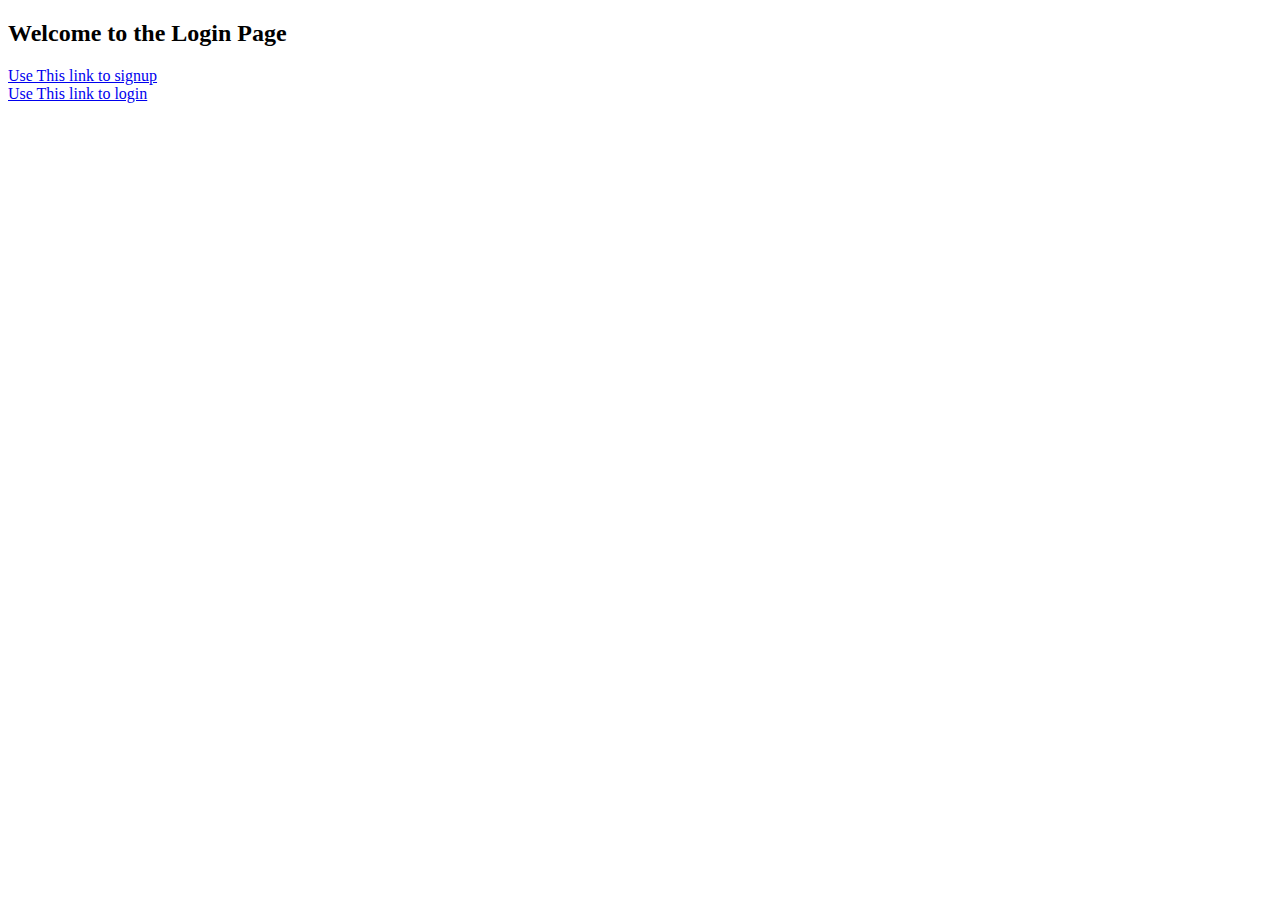
<file: Day_03/index.html>
<!DOCTYPE html>
<head>
    <meta charset="UTF-8">
    <meta http-equiv="X-UA-Compatible" content="IE=edge"> 
    <link rel="stylesheet" href="style.css">
    <title>Login Page</title>
</head>
<body>
    <h2>Welcome to the Login Page</h2>
    <a href="signup.html" target="_blank"> Use This link to signup</a> <br>
    <a href="loginsublime.html" target="_blank"> Use This link to login</a>
    
    
</body>
</file>
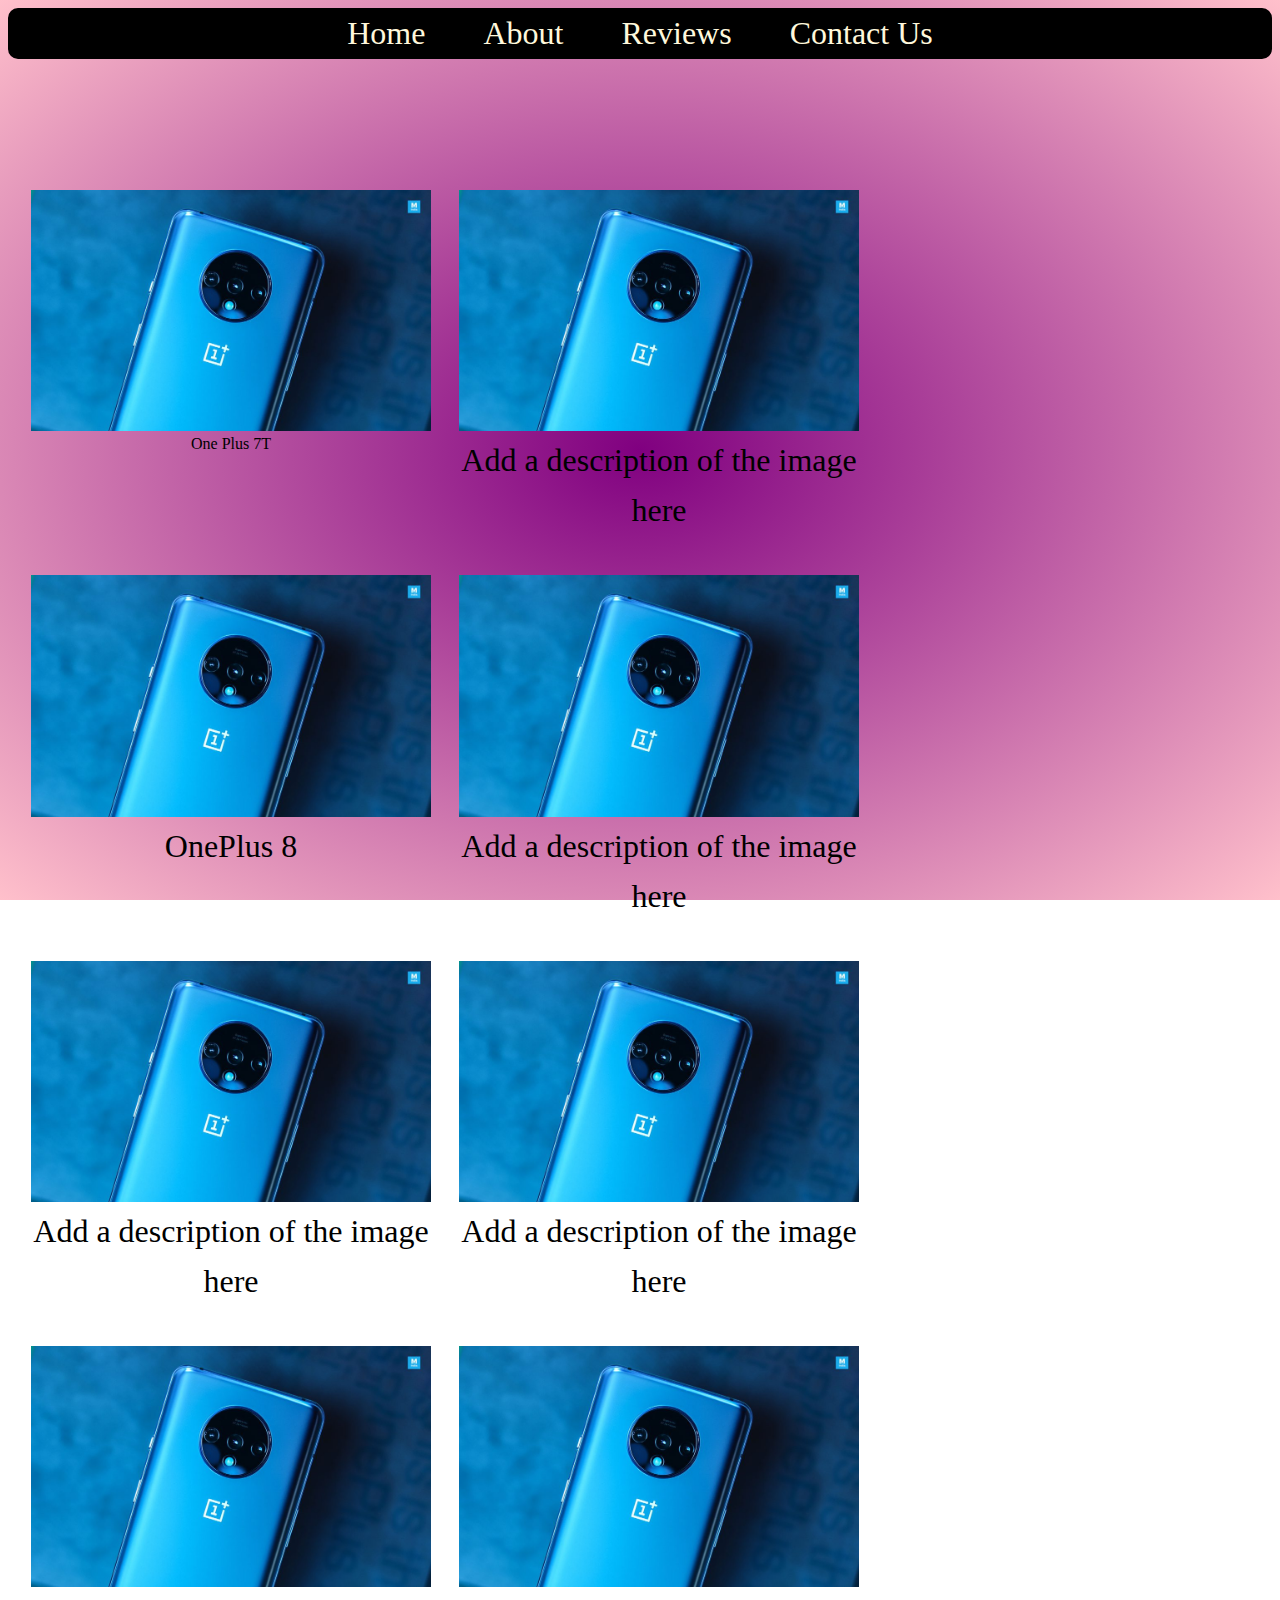
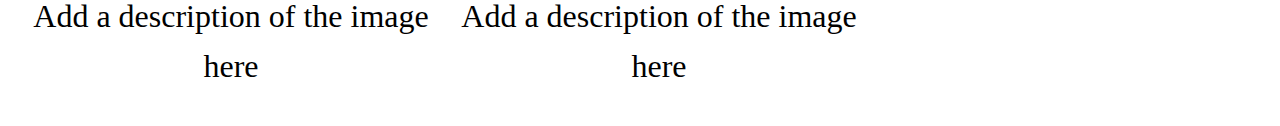
<file: Day_04/index.html>
<!doctype html>
	<!DOCTYPE html>
	<html>
	<head>
		<meta charset="utf-8">
		<meta http-equiv="X-UA-Compatible" content="IE=edge">
        <meta name="viewport" content="width=device-width, initial-scale=1.0">
        <link rel="stylesheet" href="style.css">
		<title>Shopping Window</title>
	</head>
	<body>
		<nav>
			<a href="index.html" id="nav1" >Home</a>
			&nbsp;&nbsp;&nbsp;&nbsp;
			<a href="about.html" id="nav2"> About</a>
		    &nbsp;&nbsp;&nbsp;&nbsp;
			<a href="review.html" id="nav3"> Reviews </a>
			 &nbsp;&nbsp;&nbsp;&nbsp;
 			<a href="contactus.html"  id="nav4">Contact Us</a> 
		</nav>

		<br><br><br><br><br><br><br>
		<center>
		<div>
		<div class="gallery">
			  <img src="7t.jpg" alt="7t" width="600" height="400">
			<div class="desc"></div>One Plus 7T</div>
		  </div>
		  
		  
		  <div class="gallery">
			<a target="_blank" href="img_5terre.jpg">
			  <img src="7t.jpg" alt="nord" width="600" height="400">
			</a>
			<div class="desc">Add a description of the image here</div>
		  </div>
		  
		  
		  <div class="gallery">
			<a target="_blank" href="img_5terre.jpg">
			  <img src="7t.jpg" alt="oneplus8" width="600" height="400">
			</a>
			<div class="desc">OnePlus 8</div>
		  </div>
		  
		  
		  <div class="gallery">
			<a target="_blank" href="img_5terre.jpg">
			  <img src="7t.jpg" alt="oneplus8pro" width="600" height="400">
			</a>
			<div class="desc">Add a description of the image here</div>
		  </div>
		</div>
		
		  <!-- <br><br><br> -->

		 <div>
		  <div class="gallery">
			<a target="_blank" href="img_5terre.jpg">
			  <img src="7t.jpg" alt="oneplus8t" width="600" height="400">
			</a>
			<div class="desc">Add a description of the image here</div>
		  </div>

		  
		  <div class="gallery">
			<a target="_blank" href="img_5terre.jpg">
			  <img src="7t.jpg" alt="oneplus9r" width="600" height="400">
			</a>
			<div class="desc">Add a description of the image here</div>
		  </div>

		  
		  <div class="gallery">
			<a target="_blank" href="img_5terre.jpg">
			  <img src="7t.jpg" alt="oneplus9" width="600" height="400">
			</a>
			<div class="desc">Add a description of the image here</div>
		  </div>

		  
		  <div class="gallery">
			<a target="_blank" href="img_5terre.jpg">
			  <img src="7t.jpg" alt="oneplus9pro" width="600" height="400">
			</a>
			<div class="desc">Add a description of the image here</div>
		  </div>
		 </div>
		</center>
		  
			<!-- <script>
		function myFunction() {
				var dots = document.getElementById("dots");
				var moreText = document.getElementById("more");
				var btnText = document.getElementById("myBtn");
			  
				if (dots.style.display === "none") {
				  dots.style.display = "inline";
				  btnText.innerHTML = "Read more";
				  moreText.style.display = "none";
				} else {
				  dots.style.display = "none";
				  btnText.innerHTML = "Read less";
				  moreText.style.display = "inline";
				}
			  }
		</script> -->
		</span>
	</body>
	</html>
</file>
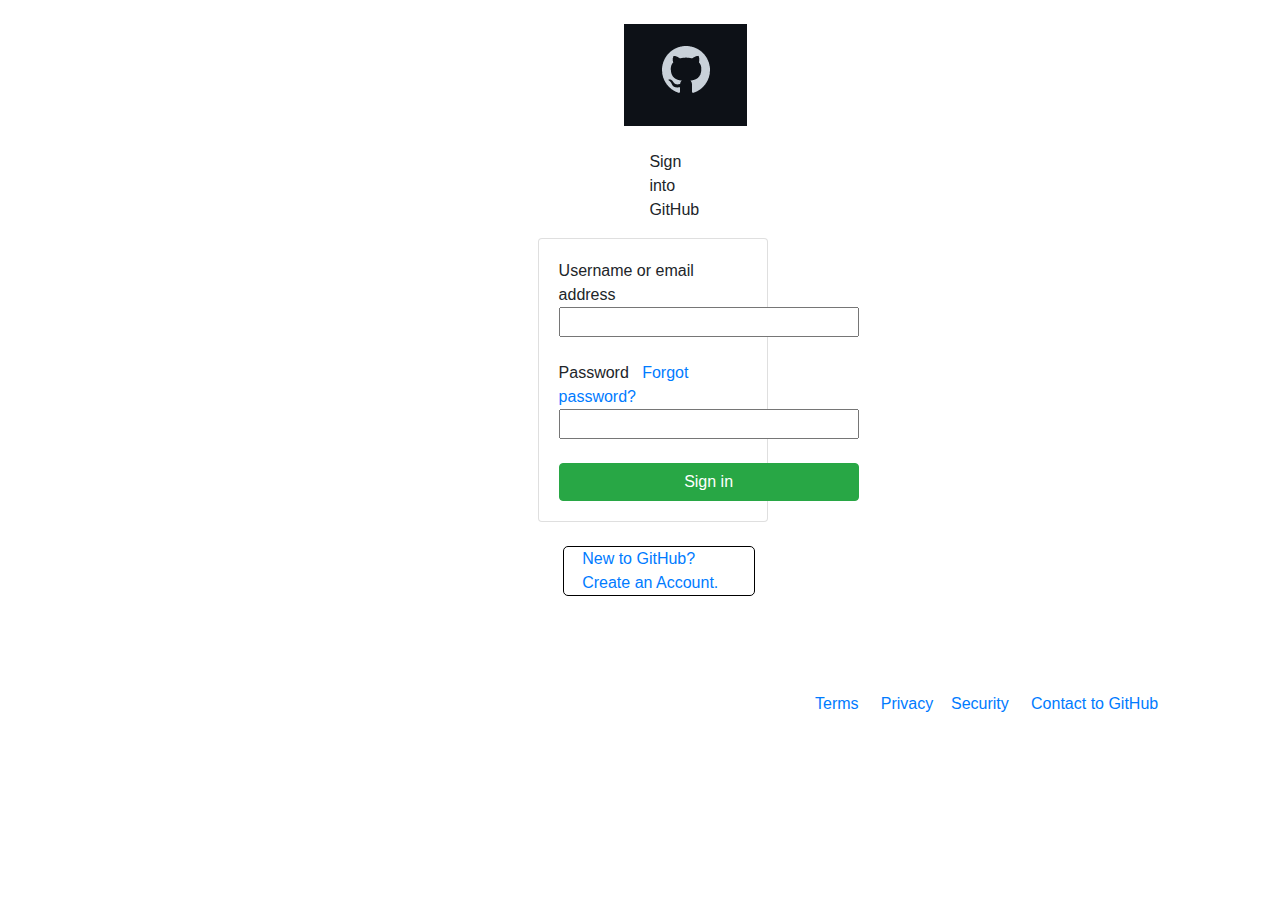
<file: Day_05/index.html>
<!DOCTYPE html>
<html lang="en">
  <head>
    <span class="glyphicon boot"></span>
    
    <title>Bootstrap Example</title>
        
    <meta charset="utf-8" />
    <meta name="viewport" content="width=device-width, initial-scale=1" />
    <link
      rel="stylesheet"
      href="https://maxcdn.bootstrapcdn.com/bootstrap/4.5.2/css/bootstrap.min.css"
    />
    <link rel="stylesheet" href="https://use.fontawesome.com/releases/v5.7.0/css/all.css" integrity="sha384-lZN37f5QGtY3VHgisS14W3ExzMWZxybE1SJSEsQp9S+oqd12jhcu+A56Ebc1zFSJ" crossorigin="anonymous">
    <!-- <link rel="stylesheet" href="./styles/style.css"> -->

    <script src="https://ajax.googleapis.com/ajax/libs/jquery/3.5.1/jquery.min.js"></script>
    <!-- <script src="https://cdnjs.cloudflare.com/ajax/libs/popper.js/1.16.0/umd/popper.min.js"></script> -->
    <script src="https://maxcdn.bootstrapcdn.com/bootstrap/4.5.2/js/bootstrap.min.js"></script>
  </head>
  <body>
    <br>
    <div class="containers" style="margin-left: 42%; margin-right: 40%;">
      <div class="row">
        <div class="col-sm-4"></div>
        <div class="col-sm-4">
          <img src="github.png"/>
          <br> <br>
          <p style="margin-left:25px ;">
             Sign into GitHub
          </p>
          
        </div>
        <div class="col-sm-12">
          <div class="card">
            
            <div class="card-body">
              <span class="card-title"> Username or email address </span>
              
               <form>

               <input type="text"; id="firstprefrence"; name="firstprefrence" style="width: 300px;">
               </form>

               <br>

              <span class="card-title">Password</span>
              &nbsp;

               <a href="#">Forgot password?

               <div>
               <form>
               <input type="password"; id="firstprefrence"; name="firstprefrence" style="width: 300px;">
               </form>
               </div>
               <br>
              <button type="button" class="btn btn-success btn-block" style="width:300px"; >Sign in</button>
            </div>
          </div>

        </div>
      </div>
    </div>
    <br>


    <nav style="border:1px solid black; border-radius: 5px; width: 15%; margin-left: 44%; margin-right: 40%; padding-left: 2vh;">
      New to GitHub? &nbsp;<a href="Createanaccount" > Create an Account.</a>  
    </nav>


    <br><br><br><br>

    <p style="margin-left:815px ;">
     <a href="#"> Terms </a>
     &nbsp; &nbsp;
     <a href="#">Privacy</a>
     &nbsp;&nbsp;
     <a href="#">  Security </a>
     &nbsp; &nbsp;
     <a href="#"> Contact to GitHub </a>
     &nbsp; &nbsp;
    
    </p>  
    </body>
</html>
</file>
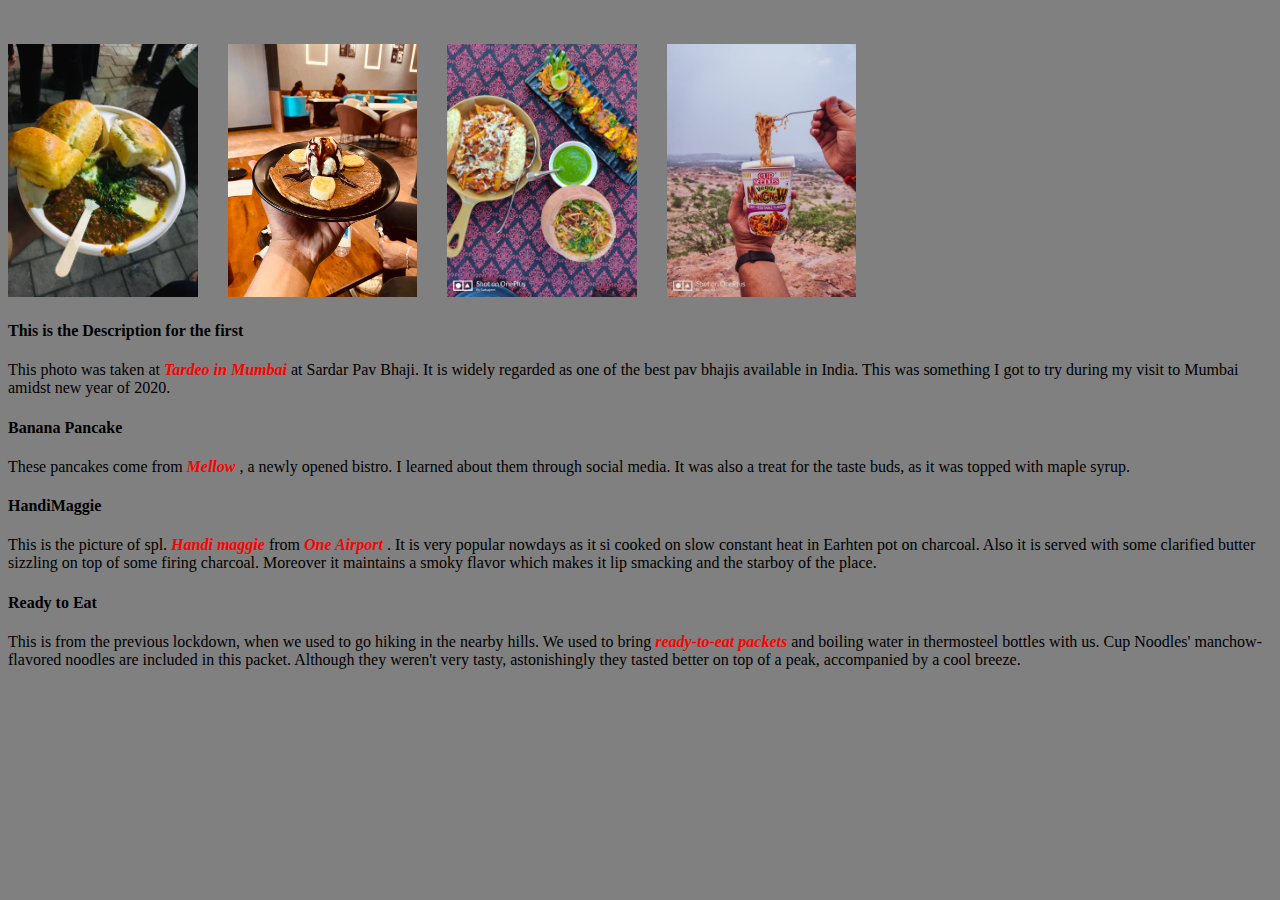
<file: day_01/Task Day_01.html>
<!DOCTYPE html>
<body>
<head>
 <title>Task 1</title>
 </head>
  <body style="background-color: grey;"></body> 
  <table>
    <br><br>
   <img src="sardar.jpg" height="20%" width="15%" style="margin-right: 30px;">      
   <img src="pancake.jpg" height="20%" width="15%"  style="margin-right: 30px;"> 
   <img src="one airport.jpeg" height="20%" width="15%" style="margin-right: 30px;">
   <img src="wai wai.jpeg" height="20%" width="15%" style="margin-right: 30px;">


   <H4>This is the Description for the first  </H4>
   <p>This photo was taken at <i> <b><font color="red">Tardeo in Mumbai</font></b> </i>at Sardar Pav Bhaji.
    It is widely regarded as one of the best pav bhajis available in India.
    This was something I got to try during my visit to Mumbai amidst new year of 2020.
      <br>

    <H4>Banana Pancake  </H4>
    <p>These pancakes come from <i> <b><font color="red"> Mellow</font></b> </i>,
       a newly opened bistro. I learned about them through social media.
        It was also a treat for the taste buds, as it was topped with maple syrup.

      <br>

       <H4>HandiMaggie</H4>
   <p>This is the picture of spl. <i> <b><font color="red">Handi maggie</font></b> </i> 
    from <i> <b><font color="red">One Airport</font></b> </i>. It is very popular nowdays 
     as it si cooked on slow constant heat in Earhten pot on charcoal. Also it is served
     with some clarified butter sizzling on top of some firing charcoal. Moreover it 
     maintains a smoky flavor which makes it lip smacking and the starboy of the place. 
   

       <br> 
      
    <H4>Ready to Eat</H4>
    <p>This is from the previous lockdown, when we used to go hiking in the nearby hills.
      We used to bring <i> <b><font color="red">ready-to-eat packets </font></b> </i> and boiling water in thermosteel bottles with us. Cup Noodles' manchow-flavored noodles are included in this packet.
      Although they weren't very tasty, astonishingly they tasted better on top of a peak, accompanied by a cool breeze.</p>
      <br>
    </table>
</body>
</file>
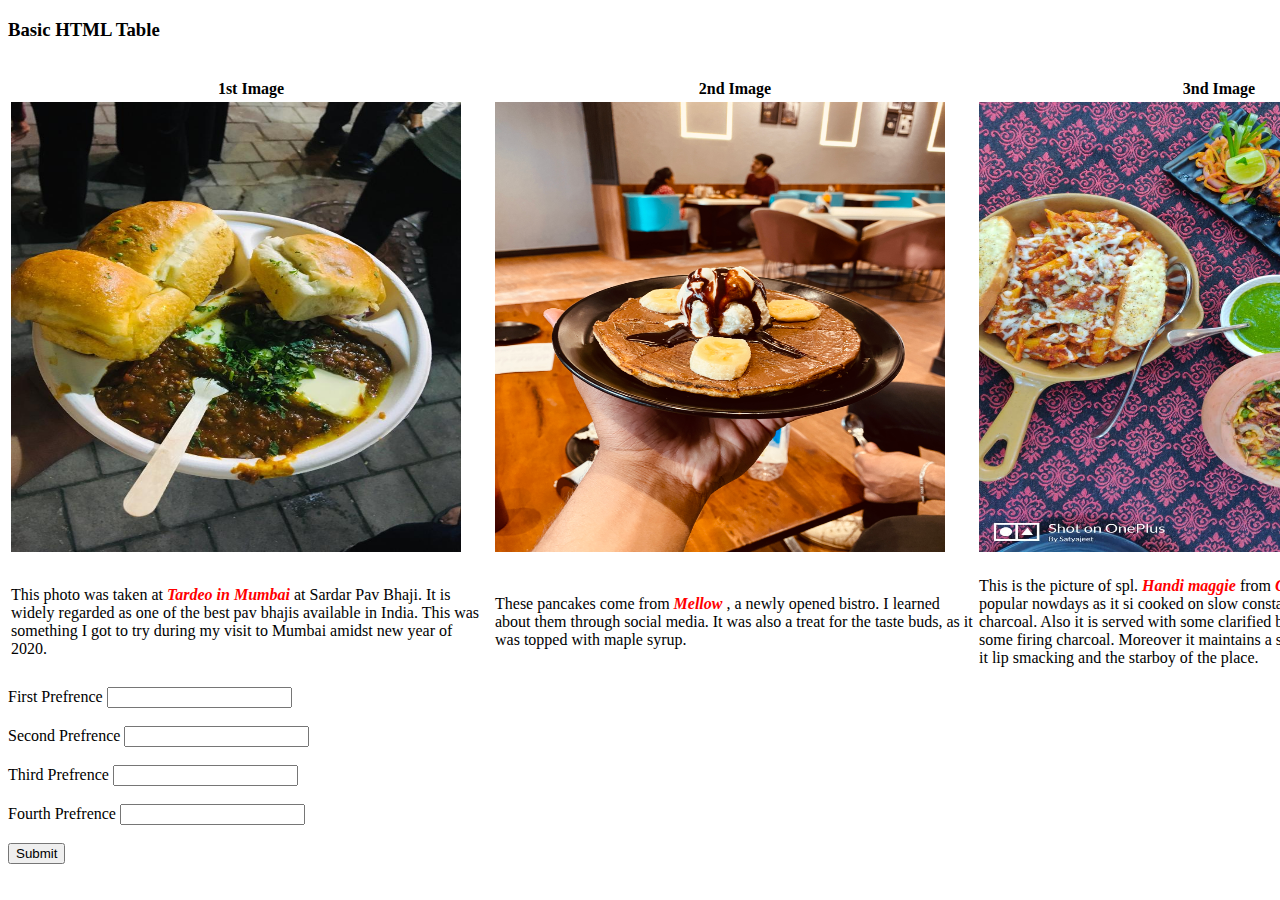
<file: day_02/task2.html>
<!DOCTYPE html>
<head>
    <title>
        Table Construction
    </title>
    
</head>
   
<body>
    <table style="width: 1px;00%">
    <h3>Basic HTML Table</h3>
   <tr> 
    <th>1st Image</th>
    <th>2nd Image</th>
    <th>3nd Image</th>  
    <th>4nd Image</th>
   </tr>
   <tr>
       <td>   <img src="sardar.jpg" style="margin-right: 30px;" width="450px" height="450px">    </td>
       <td>   <img src="pancake.jpg"  style="margin-right: 30px;"width="450px" height="450px">    </td>
       <td>   <img src="one airport.jpeg"  style="margin-right: 30px;"width="450px" height="450px">    </td>
       <td>   <img src="2.jpeg" style="margin-right: 30px;"width="450px" height="450px">    </td>       
   </tr>
   <tr>
     <td>This photo was taken at <i> <b><font color="red">Tardeo in Mumbai</font></b> </i>at Sardar Pav Bhaji.
    It is widely regarded as one of the best pav bhajis available in India.
    This was something I got to try during my visit to Mumbai amidst new year of 2020.
    </td>

     <td>These pancakes come from <i> <b><font color="red"> Mellow</font></b> </i>,
       a newly opened bistro. I learned about them through social media.
        It was also a treat for the taste buds, as it was topped with maple syrup.
     </td>
     <td>This is the picture of spl. <i> <b><font color="red">Handi maggie</font></b> </i> 
    from <i> <b><font color="red">One Airport</font></b> </i>. It is very popular nowdays 
     as it si cooked on slow constant heat in Earhten pot on charcoal. Also it is served
     with some clarified butter sizzling on top of some firing charcoal. Moreover it 
     maintains a smoky flavor which makes it lip smacking and the starboy of the place. 
   </td>

    <td>This is from the previous lockdown, when we used to go hiking in the nearby hills.
      We used to bring <i> <b><font color="red">ready-to-eat packets </font></b> </i> and boiling water in thermosteel bottles with us. Cup Noodles' manchow-flavored noodles are included in this packet.
      Although they weren't very tasty, astonishingly they tasted better on top of a peak, accompanied by a cool breeze.</p>
       
   </td>
   <br>
   
</table>

    <form>
    <label>First Prefrence</label>
    <input type="text"; id="firstprefrence"; name="firstprefrence">
    <br><br>
    <label>Second Prefrence</label>
    <input type="text"; id="secondprefrence"; name="firstprefrence">
    <br><br>
    <label>Third Prefrence</label>
    <input type="text"; id="thirdprefrence"; name="firstprefrence">
    <br><br>
    <label>Fourth Prefrence</label>
    <input type="text"; id="fourthprefrence"; name="firstprefrence">
    <br><br>
    
    <Button>Submit</Button> 
    </form>
  </style>
  
   

</body>
</file>
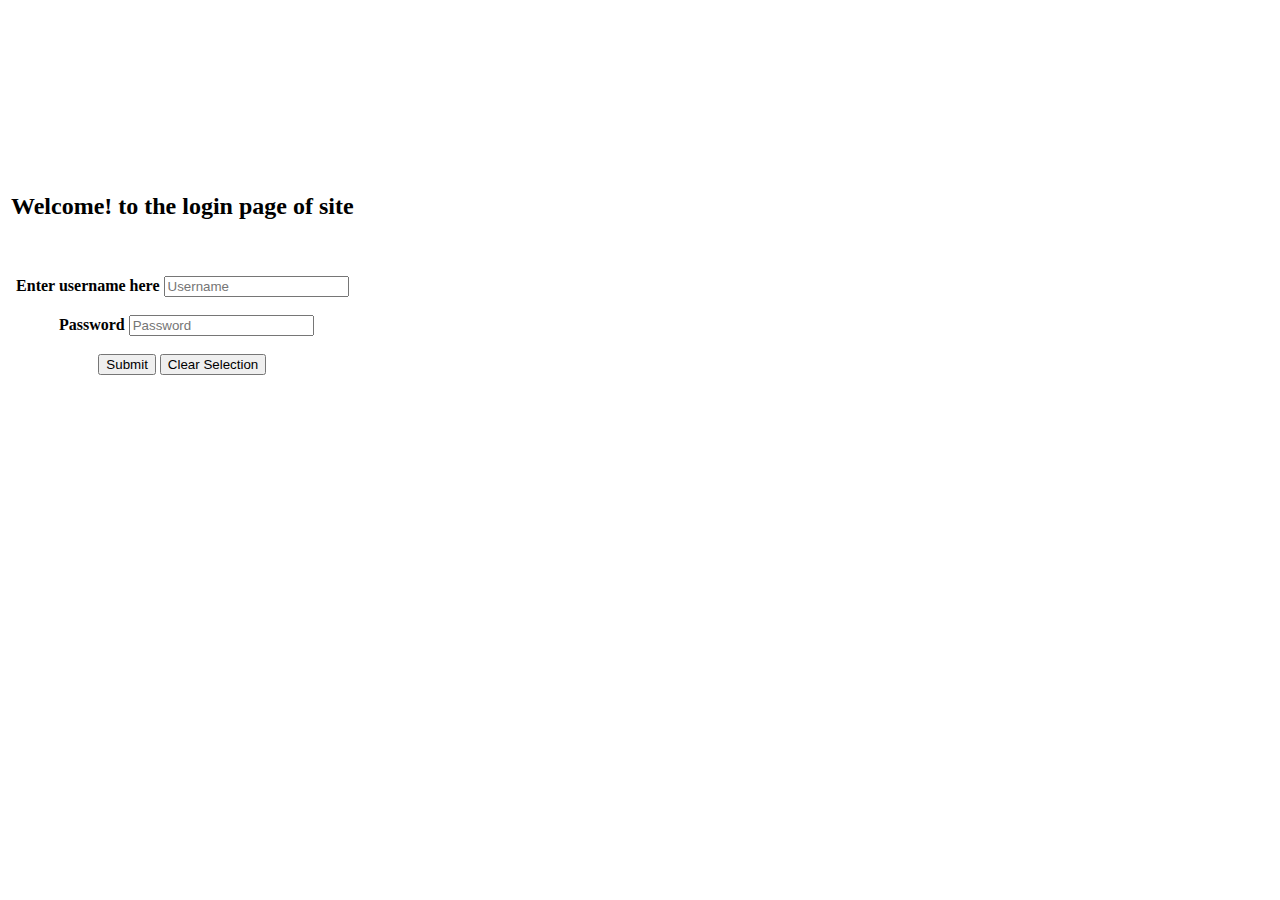
<file: Day_03/loginsublime.html>
<!doctype html>
<!DOCTYPE html>
<html>
<head>
	<link rel="stylesheet" type="css" href="stylelogin.css">

	<title>Login Page</title>
	<style>
		h2{
			color: black;
			text-align: center;
		}
		table-layout: {
			border-style: ridge;
        	border-width: 150px;
        	border-color: #8ebf42;
        	background-color: #d9d9d9; 	
		}
	</style>
</head>
<body>
	<table>
		<th>
			<br><br><br><br><br><br><br><br><br>
 				<h2>Welcome! to the login page of site</h2>
			 <br><br>
 		<form>
			<label for="Username">Enter username here</label>	
			<input type="username" name="Username" id="username" placeholder="Username">
			<br><br> &nbsp
			<label for="password">Password</label>
			<input type="password" name="password" id="password" placeholder="Password">
			<br><br>
	    	<button type="Submit"> Submit</button>
        	<button type="reset">Clear Selection</button>
       </form>
    	</th>
 	</table>
</body>
</html>
</file>
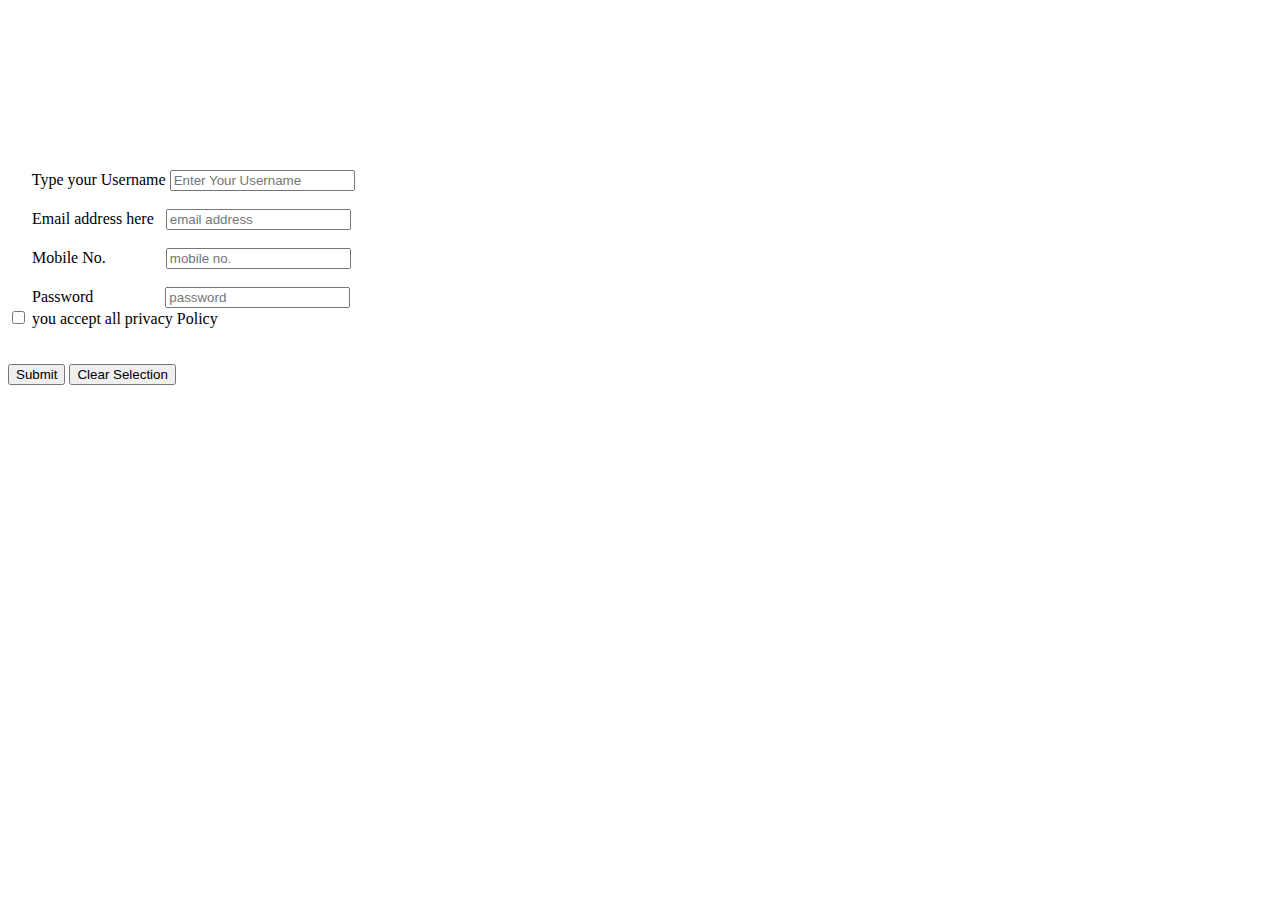
<file: Day_03/signup.html>
<!doctype html>
<head>
    <link href="signup.css">
 <title>
    Sign up page
 </title>
</head>
<br><br><br><br><br><br><br><br><br>
<body>
    <div>
    <form>
        &nbsp;&nbsp;&nbsp;&nbsp;&nbsp;
        <label for="Username:"> Type your Username </label>
        <input type="text" id="Username"  name="Username" placeholder="Enter Your Username" /></label>
        <br><br> &nbsp;&nbsp;&nbsp;&nbsp;&nbsp;
        <label for="Email Address">Email address here &nbsp; </label>
        <input type="email" id="email address" name="email" placeholder="email address">
        <br><br> &nbsp;&nbsp;&nbsp;&nbsp;&nbsp;
        <label for="Mobile Number">Mobile No. </label>
        &nbsp;&nbsp;&nbsp;&nbsp;&nbsp;&nbsp;&nbsp;&nbsp;&nbsp;&nbsp;&nbsp;&nbsp;&nbsp;
        <input type="number" id="mobile no." username="mobile no" placeholder="mobile no.">
        <br><br> &nbsp;&nbsp;&nbsp;&nbsp;&nbsp;
        <label for="Password">Password</label>
        &nbsp;&nbsp;&nbsp;&nbsp;&nbsp;&nbsp;&nbsp;&nbsp;&nbsp;&nbsp;&nbsp;&nbsp;&nbsp;&nbsp;&nbsp;&nbsp;
        <input type="password" id="password" username="password" placeholder="password">
        <br>
        <input type="checkbox" id="privacy" name="privacy" placeholder="privacy"> 
        <label for="Privacy Policy">you accept all privacy Policy</label>   
        
    </form>
    <br><br> 
    <button type="submit" style="caret-color: crimson;"> Submit </button>
    <button type="reset">Clear Selection</button>
    </div>
</body>
</file>
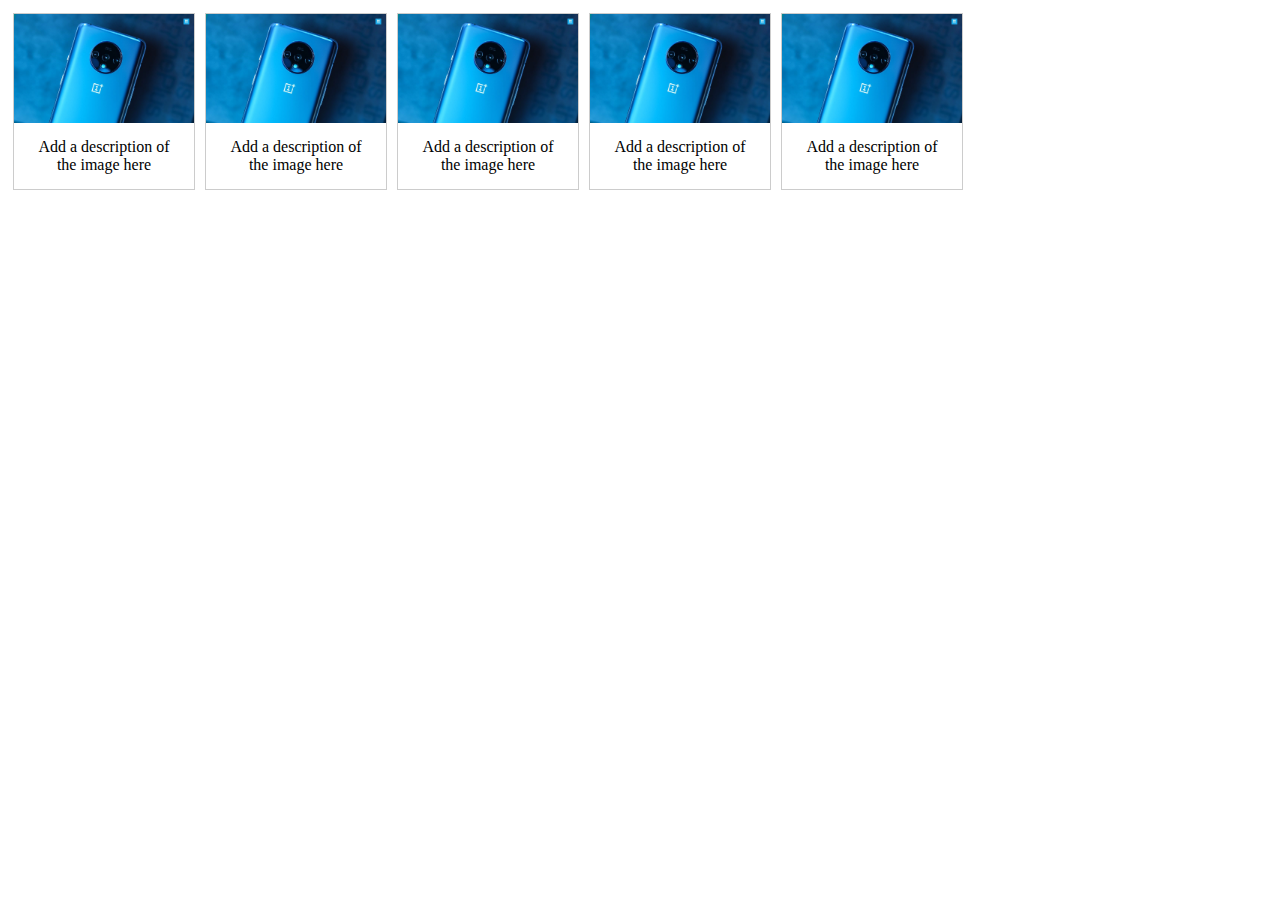
<file: Day_04/practice1.html>
<html>
<head>
<style>
div.gallery {
  margin: 5px;
  border: 1px solid #ccc;
  float: left;
  width: 180px;
}

div.gallery:hover {
  border: 1px solid #777;
}

div.gallery img {
  width: 100%;
  height: auto;
}

div.desc {
  padding: 15px;
  text-align: center;
}
</style>
</head>
<body>

<div class="gallery">
  <a target="_blank" href="img_5terre.jpg">
    <img src="7t.jpg" alt="Cinque Terre" width="600" height="400">
  </a>
  <div class="desc">Add a description of the image here</div>
</div>


<div class="gallery">
  <a target="_blank" href="img_5terre.jpg">
    <img src="7t.jpg" alt="Cinque Terre" width="600" height="400">
  </a>
  <div class="desc">Add a description of the image here</div>
</div>


<div class="gallery">
  <a target="_blank" href="img_5terre.jpg">
    <img src="7t.jpg" alt="Cinque Terre" width="600" height="400">
  </a>
  <div class="desc">Add a description of the image here</div>
</div>


<div class="gallery">
  <a target="_blank" href="img_5terre.jpg">
    <img src="7t.jpg" alt="Cinque Terre" width="600" height="400">
  </a>
  <div class="desc">Add a description of the image here</div>
</div>


<div class="gallery">
  <a target="_blank" href="img_5terre.jpg">
    <img src="7t.jpg" alt="Cinque Terre" width="600" height="400">
  </a>
  <div class="desc">Add a description of the image here</div>
</div>

</body>
</html>
</file>
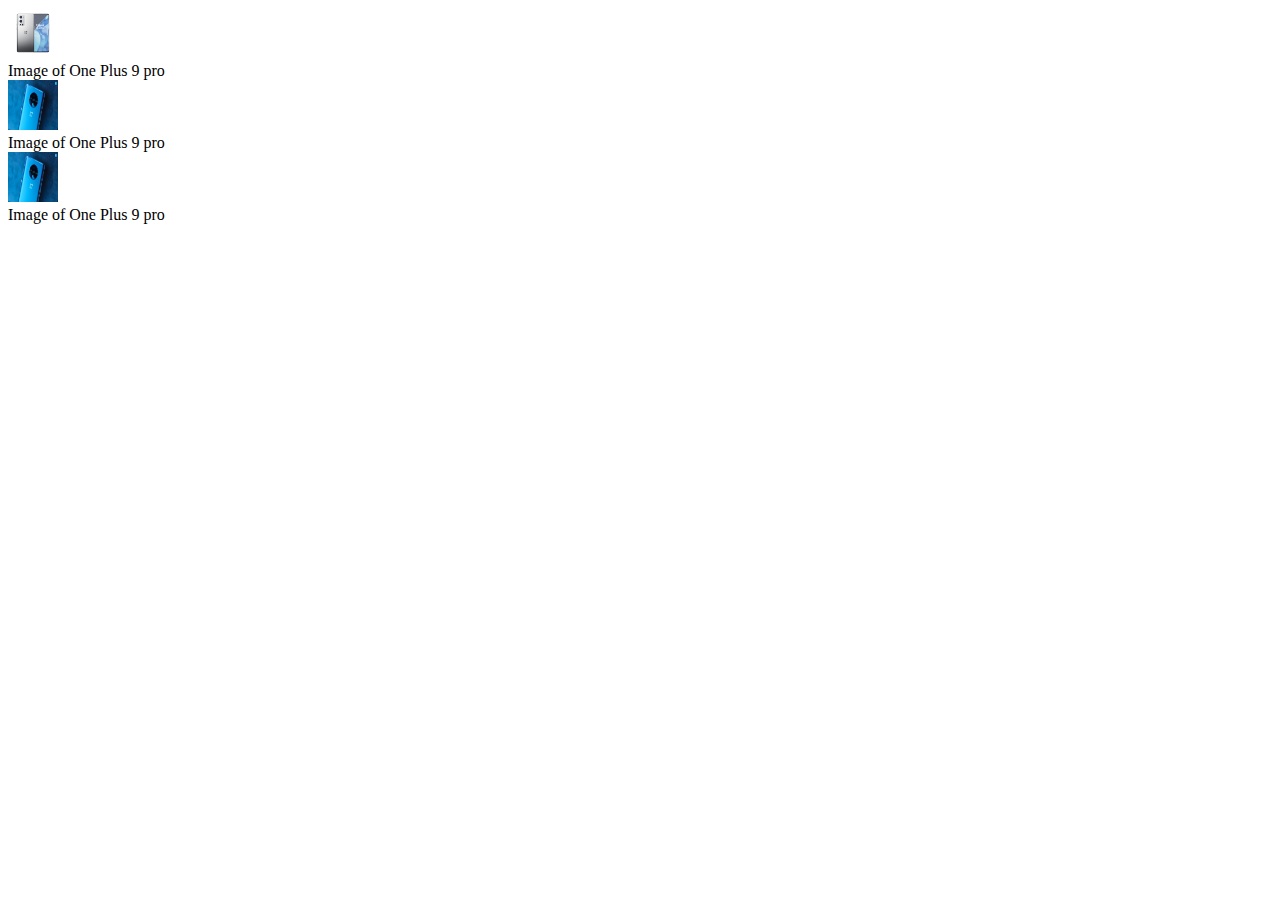
<file: Day_04/practicesublime.html>
<!DOCTYPE html>
<html>
<head>
	<meta charset="utf-8">
	<title>Image Gallery</title>
	<style>

		div.gallery {
 					margin: 5px;
 					border: 1px solid #ccc;
 					float: left;
 					width: 200px;
					}
		div.gallery:hover{
							border: 1px solid#777;
					    	}
		div.gallery img{
			width: 50%;
			height: 50%;
		}			    				
	</style>
</head>
<body>
	<div class="Gallery">
		<a href="oneplus9pro.jpg" href="oneplus9pro.jpg">
		<img src="oneplus9pro.jpg" width="50px" height="50px">
		</a>
		<div class="desc">Image of One Plus 9 pro</div>
	</div>

	<div class="Gallery">
		<a href="7t.jpg" href="7t.jpg">
		<img src="7t.jpg" width="50px" height="50px">
		</a>
		<div class="desc">Image of One Plus 9 pro</div>
	</div>

	<div class="Gallery">
		<a href="7t.jpg" href="7t.jpg">
		<img src="7t.jpg" width="50px" height="50px">
		</a>
		<div class="desc">Image of One Plus 9 pro</div>
	</div>
</body>
</html>
</file>
<file: Day_03/style.css>
body{
    text: size adjust 1000px;;
    background-image: url(https://images.app.goo.gl/KwXSRMYc7mZYcSmn8)
    /* background-color: blueviolet; */
    
}
</file>
<file: Day_04/style.css>
body{
   background-image: radial-gradient(purple,pink);
    /* background-repeat: no-repeat; */
    background-size: cover;
    background-attachment: fixed;
}

div{
    /* margin-left: 100px; */
    margin: auto;
}
nav{
    background-color: black;
    text-align: center;
    border: 2px solid black;
    padding: 5px;
    font-size: xx-large;
    text-align: center;
    border-radius: 10px;
}

#nav1 { 
    color: cornsilk;
    margin: 5px;
    padding: -10px;
    font-size: xx-large;
    text-align: center;
}
#nav2 { 
    color: cornsilk;
    margin: 5px;
    padding: -10px;
    font-size: xx-large;
    text-align: center;
}
#nav3 { 
    color: cornsilk;
    margin: 5px;
    padding: -10px;
    font-size: xx-large;
    text-align: center;
}
#nav4 { 
    color: cornsilk;
    margin: 5px;
    padding: -10px;
    font-size: xx-large;
    text-align: center;
}
a{
    text-decoration: none;
}

.gallery {
    align-content: center;
    padding: 5px;
    margin-left: 2vh;
    margin-bottom: 30px;
    float: left;
    width: 400px;
  }
  
  .gallery:hover {
    border: 1px solid #777;
  }
  
  .gallery img {
    width: 100%;
    height: auto;
  }
  
  .desc {
    
    text-align: center;
    font-size: xx-large;
    line-height: 50px;
  }
  

#image{
    float: left;
    /* display: flex; */
}
</file>
<file: Day_03/stylelogin.css>
body{
	background-color: rgb(00ff00);
}
div{
	background-color: 000000;
}
h2{
	color: navy blue;
}
</file>
<file: Day_03/signup.css>
div{
    font-size: xx-large;
}
</file>
